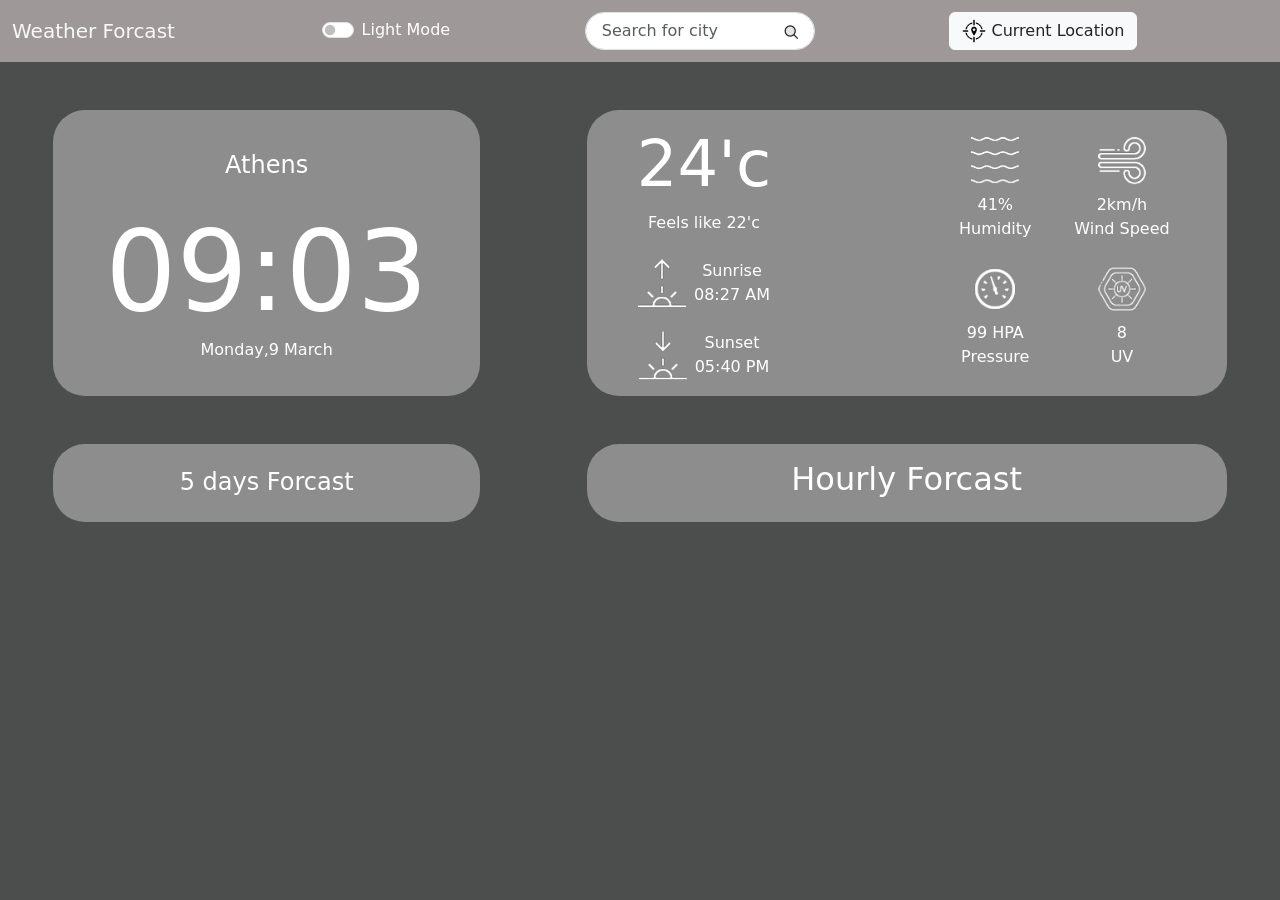
<file: index.html>
<!DOCTYPE html>
<html lang="en">
<head>
  <meta charset="UTF-8">
  <meta name="viewport" content="width=device-width, initial-scale=1.0">
  <title>Weather Forcast</title>
  <!-- bootStrap -->
  <link href="https://cdn.jsdelivr.net/npm/bootstrap@5.3.3/dist/css/bootstrap.min.css" rel="stylesheet">
  <!-- fontAwasome -->
  <link rel="stylesheet" href="https://cdnjs.cloudflare.com/ajax/libs/font-awesome/4.7.0/css/font-awesome.min.css">
  <link rel="stylesheet" href="style.css">
</head>
</head>
<body>
  
  <nav class="navbar navbar-expand-lg  ">
    <div class="container-fluid">
      <a class="navbar-brand text-light" href="#">Weather Forcast</a>

      <button class="navbar-toggler" type="button" data-bs-toggle="collapse" data-bs-target="#navbarTogglerDemo02" aria-controls="navbarTogglerDemo02" aria-expanded="false" aria-label="Toggle navigation">
        <span class="navbar-toggler-icon"></span>
      </button>

      <div class="collapse navbar-collapse " id="navbarTogglerDemo02">
        <ul class="navbar-nav me-auto mb-2 w-100 mb-lg-0 d-flex justify-content-evenly align-items-center">
          
          <li class="nav-item position-relative d-flex justify-content-center align-items-center">
            <div class="form-check form-switch">
              <input class="form-check-input checkin" data-val="one" type="checkbox" role="switch" id="flexSwitchCheckChecked">
              <label class="form-check-label mode" for="flexSwitchCheckChecked">Light Mode</label>
            </div>
          </li>

          <li class="nav-item position-relative d-flex justify-content-center align-items-center m-1">
            <!-- <i class="fa fa-fw fa-search active position-absolute start-0 ps-2 d-flex justify-content-center align-items-center"  aria-current="page" href="#"></i> -->
            <img class="position-absolute end-0 pe-3 d-flex justify-content-center align-items-center search cursor-pointer" src="image/search.png" alt="">
            <input class="form-control ps-3 rounded-pill city_name cursor-pointer"   placeholder="Search for city" aria-label="Search" >
          </li>
          
          <li class="nav-item position-relative location ">
            <button class="btn btn-light" type="submit" onclick="geo()"><img src="image/current location icon.png" alt="" style="height: 1.5rem;">
              <a href="#" class="text-dark">Current Location</a>
        </button>
          </li>
  
        </ul>
      </div>
    
    </div>
  </nav>

  <div class="row col-12 d-flex justify-content-center align-items-stretch mt-5"> 
  
  <div class="col-11 col-lg-4 d-flex left justify-content-center tab-1 me-auto  ms-auto flex-column pt-4">
        <h4 class="text-center city">Athens</h4>
        <h1 class="text-center mt-3 mb-0 time">09:03</h1>
        <p class="text-center day pb-3">Monday,9 March</p>
    </div>
      
    <div class="col-11 col-lg-6 d-flex second justify-content-evenly align-items-center tab-1 my-3 my-lg-0 me-auto ms-auto p-3">
      <div class="col-md-3 text-center">
        <h1 class="text-center temp" style="font-size: 4rem;">24'c</h1>
        <span class="feel_temp">Feels like 22'c</span>
        <div class="d-flex justify-content-center align-items-center mt-4">
          <p class="text-center"><img src="image/sunrise-white 1.png" alt=""> </p>
          <div class="ms-2">
            <p class="mb-0">Sunrise</p>
            <p class="rise">08:27 AM</p>
          </div>
        </div>
        <div class="d-flex justify-content-center align-items-center mt-4">
          <p class="text-center"><img src="image/sunset-white 1.png" alt=""> </p>
          <div class="ms-2">
            <p class="mb-0">Sunset</p>
            <p class="set">05:40 PM</p>
          </div>
        </div>
      </div>
      <div class="col-2 align-self-sm-start">
       <div class="d-flex flex-column align-content-center justify-content-center weatherImg ">
          <!-- <img src="image/clear 1.svg" alt="">
          <span class="text-center">Sunny</span> -->
        </div>
      </div>

      <div class="col-5 weath">
        <div class="col-12 d-flex flex-wrap text-center justify-content-between">
          <div class="col-6">
            <img src="image/humidity 1.png" alt="">
            <p class="mt-2 humidity">41%</p>
            <p>Humidity</p>
          </div>
          <div class="col-6">
            <img src="image/wind 1.png" alt="">
            <p class="mt-2 wind">2km/h</p>
            <p>Wind Speed</p>
          </div>
        </div>
        
        <div class="col-12 d-flex flex-wrap text-center justify-content-between mt-4">
          <div class="col-6">
            <img src="image/pressure-white 1.png" alt="">
            <p class="mt-2 pressure">99 HPA</p>
            <p>Pressure</p>
          </div>
          <div class="col-6">
            <img src="image/uv-white 1.png" alt="">
            <p class="mt-2 uv">8</p>
            <p>UV</p>
          </div>
        </div>
      </div>

    </div>
  </div>

  <div class="row col-12 d-flex justify-content-center flex-column flex-md-row  align-items-stretch   mt-5 row2">

    <div class="col-11 col-lg-4 d-flex left  tab-1 me-auto ms-auto me-auto flex-column pt-4 p-2 ">
      <div>
        <h4 class="text-center city">5 days Forcast</h4>
      </div>
      <div class=" day5">
    
      </div>
  </div>

  <div class="col-11 col-lg-6 d-flex justify-content-evenly align-items-center flex-column tab-1  my-3 my-lg-0 me-auto ms-auto p-3">
    <h2>Hourly Forcast</h2>
    <div class="col-12 d-flex align-items-start justify-content-evenly hour5">
    </div>
  </div>
    

    

  </div>
  </div>
  </div>
</body>
<script src="https://cdn.jsdelivr.net/npm/bootstrap@5.3.3/dist/js/bootstrap.bundle.min.js"></script>
<!-- <script src="scripts/index.js"></script> -->
 <script src="temppp2.js"></script>
 <!-- <script src="temp.js"></script> -->
 <!-- <script src="geolocation.js"></script> -->
</html>
</file>
<file: style.css>
body
{
  /* background: rgb(194,204,205); */
  /* background: rgb(76, 77, 77); */
  background-color: black;
  background: rgb(76, 77, 77);
  color: #fff;
}
.navbar
{
  background: rgb(76, 77, 77);
  background-color: rgb(158, 152, 152);
  
}
.tab-1
{
  background-color: rgb(141, 141, 141);
  border-radius: 2rem;
}
p
{
  margin: 0%;
}

.weath img
{
  width: 3rem;
  height: 3rem;
}

.time
{
  font-size: 7rem;
}

.row2 img
{
  width: 2.5rem;
  height: 2.5rem;
}

.row
{
  --bs-gutter-x: 0rem;
}

.location a{
  font-style: none;
  text-decoration: none;
  color: white;
}

.search
{
  cursor: pointer;
}

.tab2
{
  background-color: #e1d9a6;
  color: black;
}

@media (max-width:320px) {
  .second
  {
    flex-direction: column;
  }
  
}
</file>
